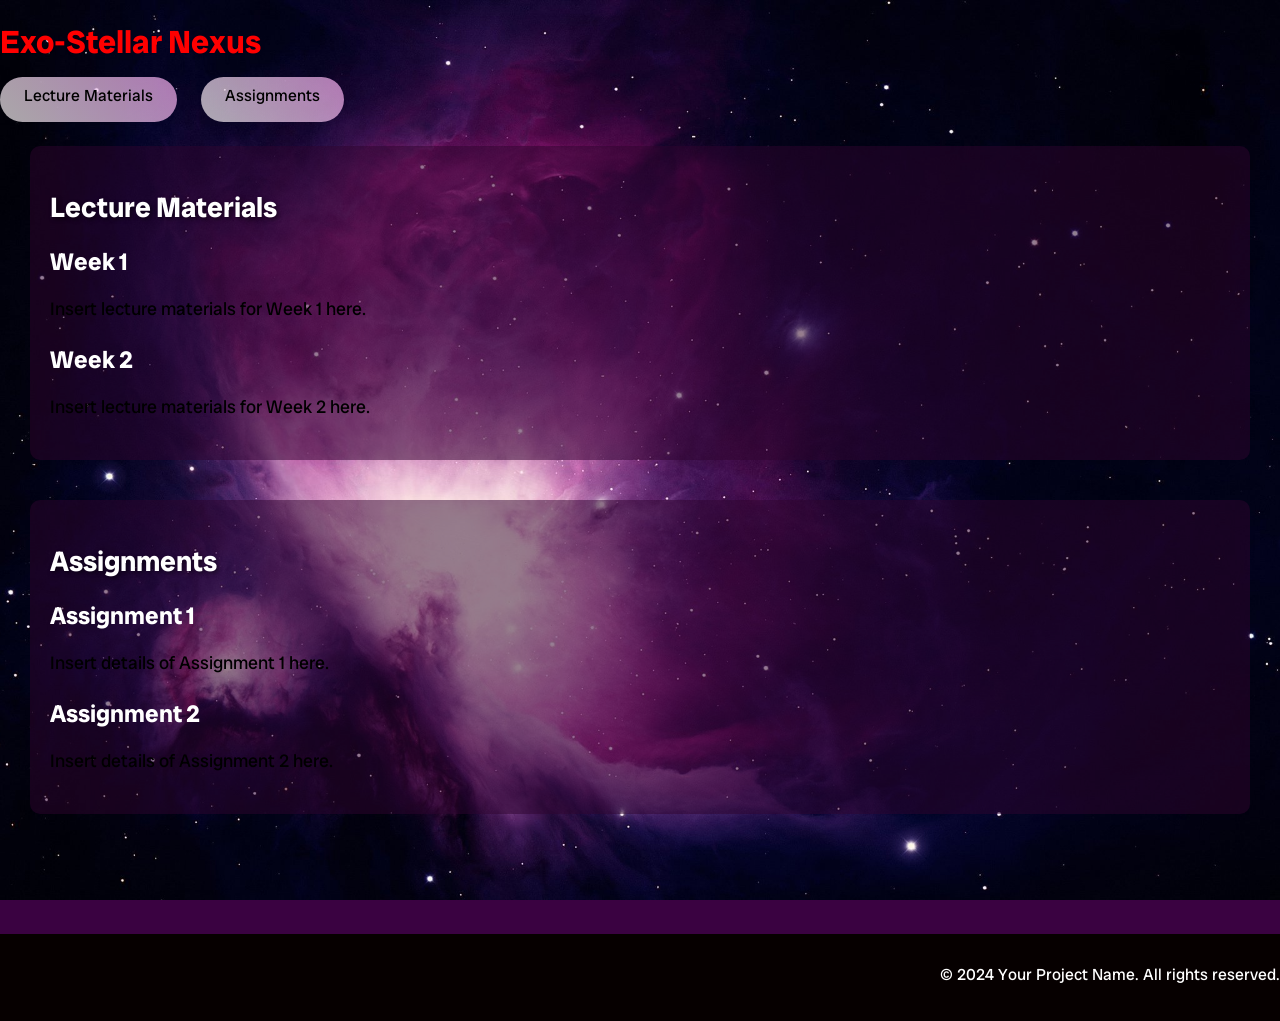
<file: Index.html>
<!DOCTYPE html>
<html lang="en">
<head>
    <meta charset="UTF-8">
    <meta name="viewport" content="width=device-width, initial-scale=1.0">
    <link href="https://fonts.googleapis.com/css2?family=Roboto:wght@400;700&display=swap" rel="stylesheet">
    <title>Your Project Name</title>
    <link rel="stylesheet" href="styles.css">
</head>
<body>
    <header>
        <h1>Exo-Stellar Nexus</h1>
        <nav>
            <ul>
                <li><a href="#lecture-slide">Lecture Materials</a></li>
                <li><a href="#assignment-slide">Assignments</a></li>
            </ul>
        </nav>
    </header>
    <main>
        <section id="dashboard">
            <div class="slide" id="lecture-slide">
                <h2>Lecture Materials</h2>
                <h3>Week 1</h3>
                <p>Insert lecture materials for Week 1 here.</p>
                <h3>Week 2</h3>
                <p>Insert lecture materials for Week 2 here.</p>
            </div>
            <div class="slide" id="assignment-slide">
                <h2>Assignments</h2>
                <h3>Assignment 1</h3>
                <p>Insert details of Assignment 1 here.</p>
                <h3>Assignment 2</h3>
                <p>Insert details of Assignment 2 here.</p>
            </div>
        </section>
    </main>

    <footer>
        <p>&copy; 2024 Your Project Name. All rights reserved.</p>
    </footer>
</body>
</html>
</file>
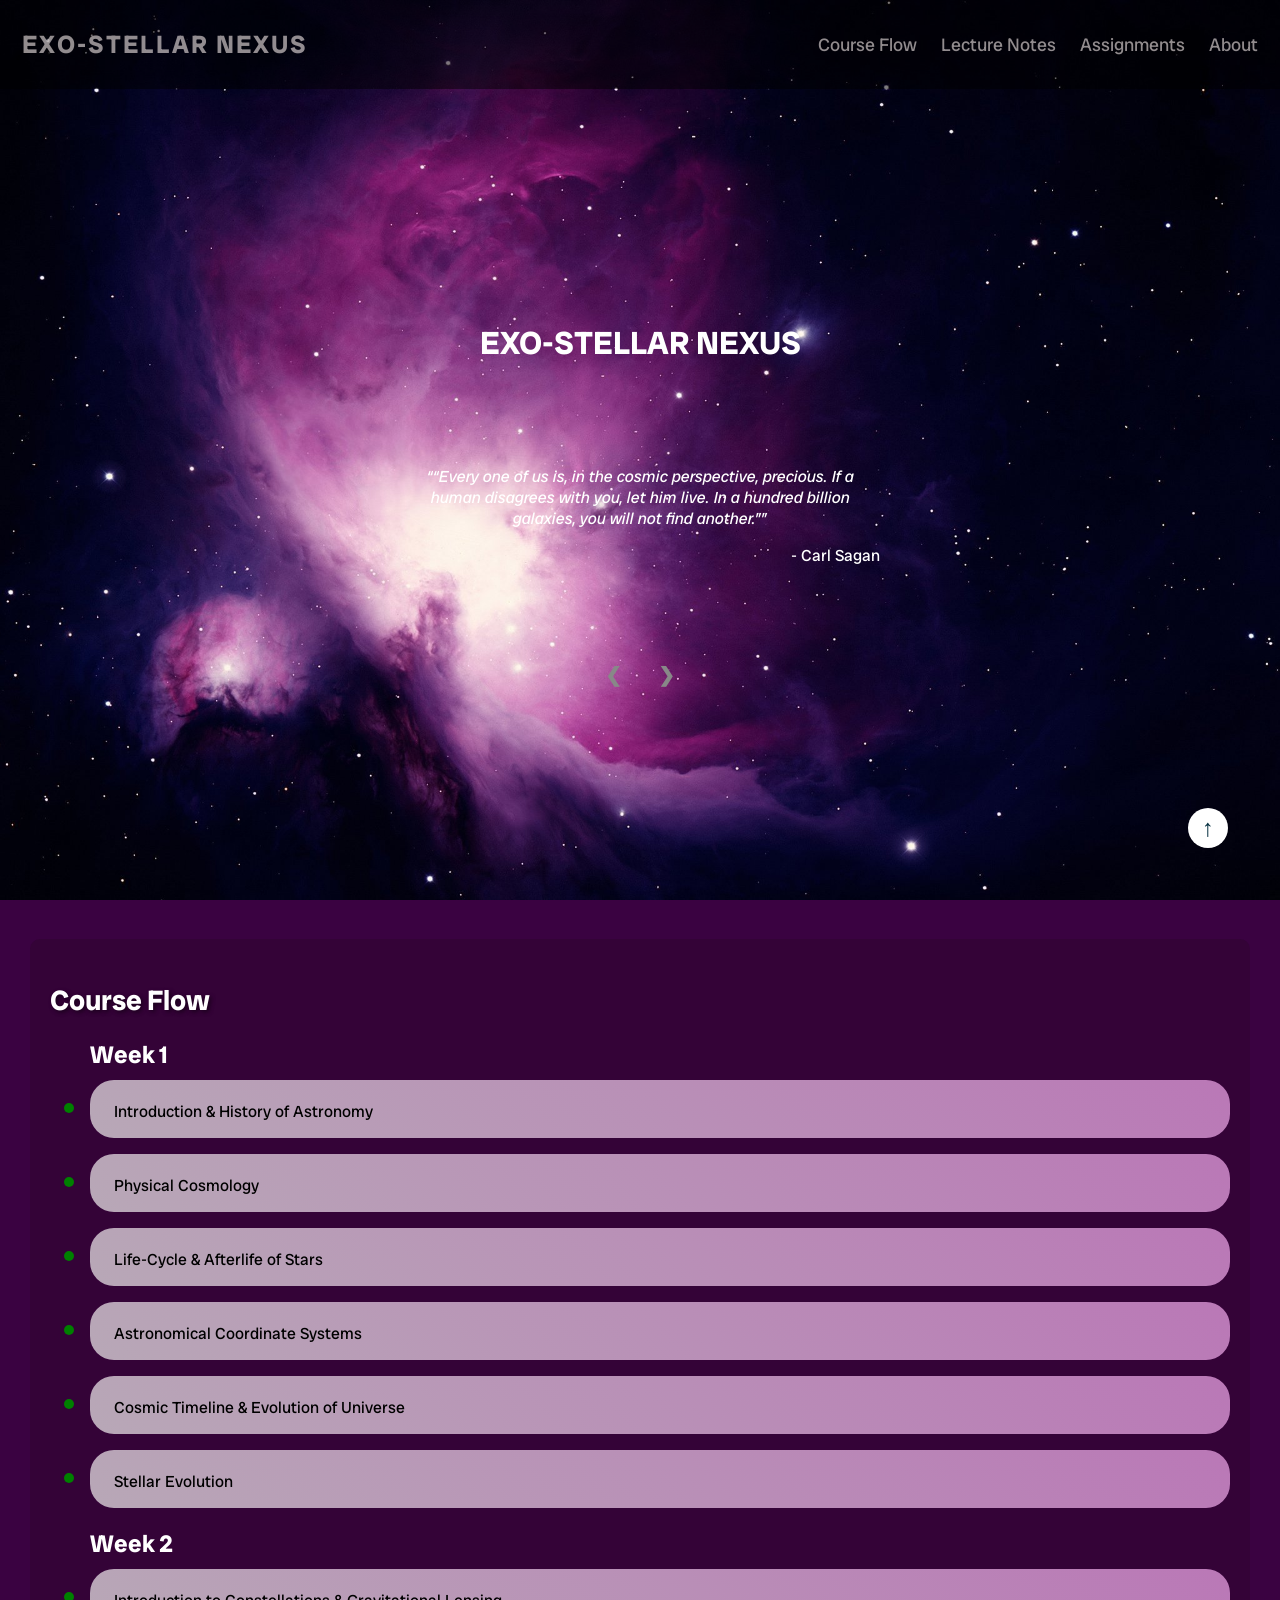
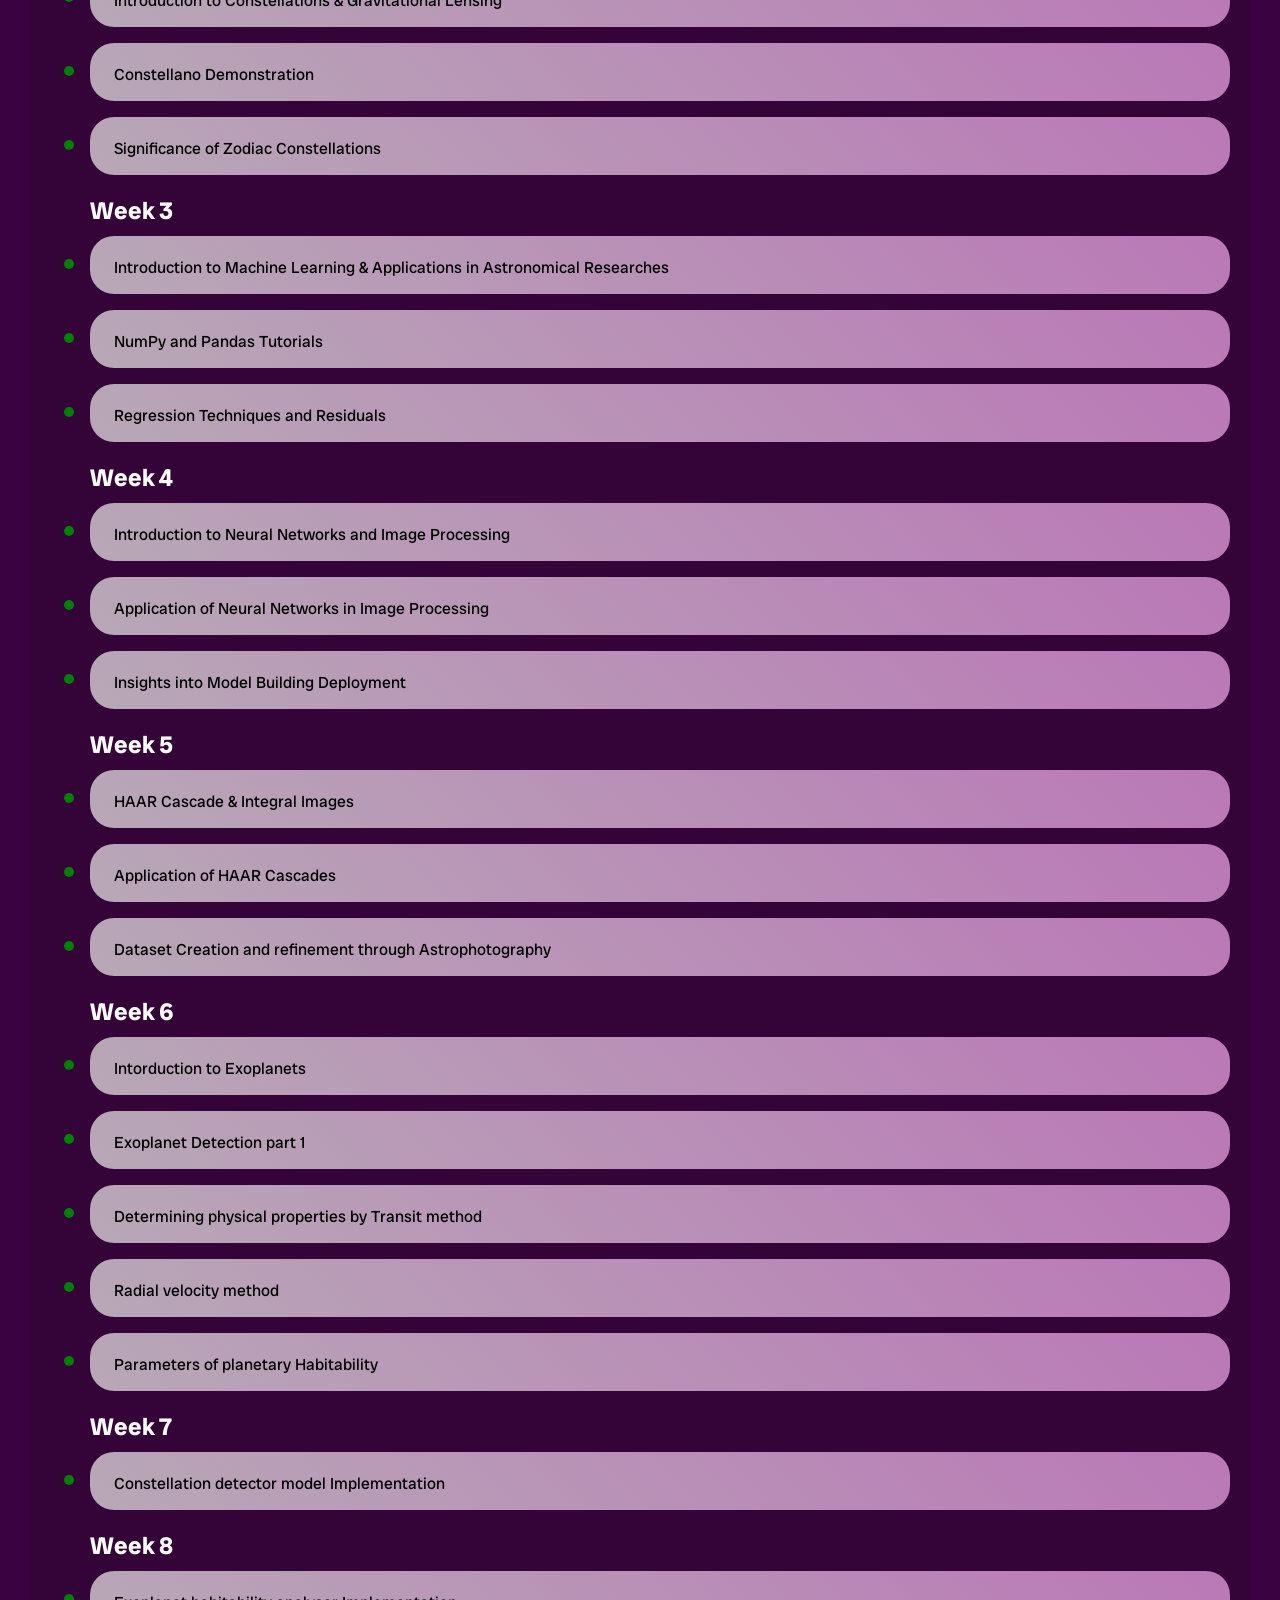
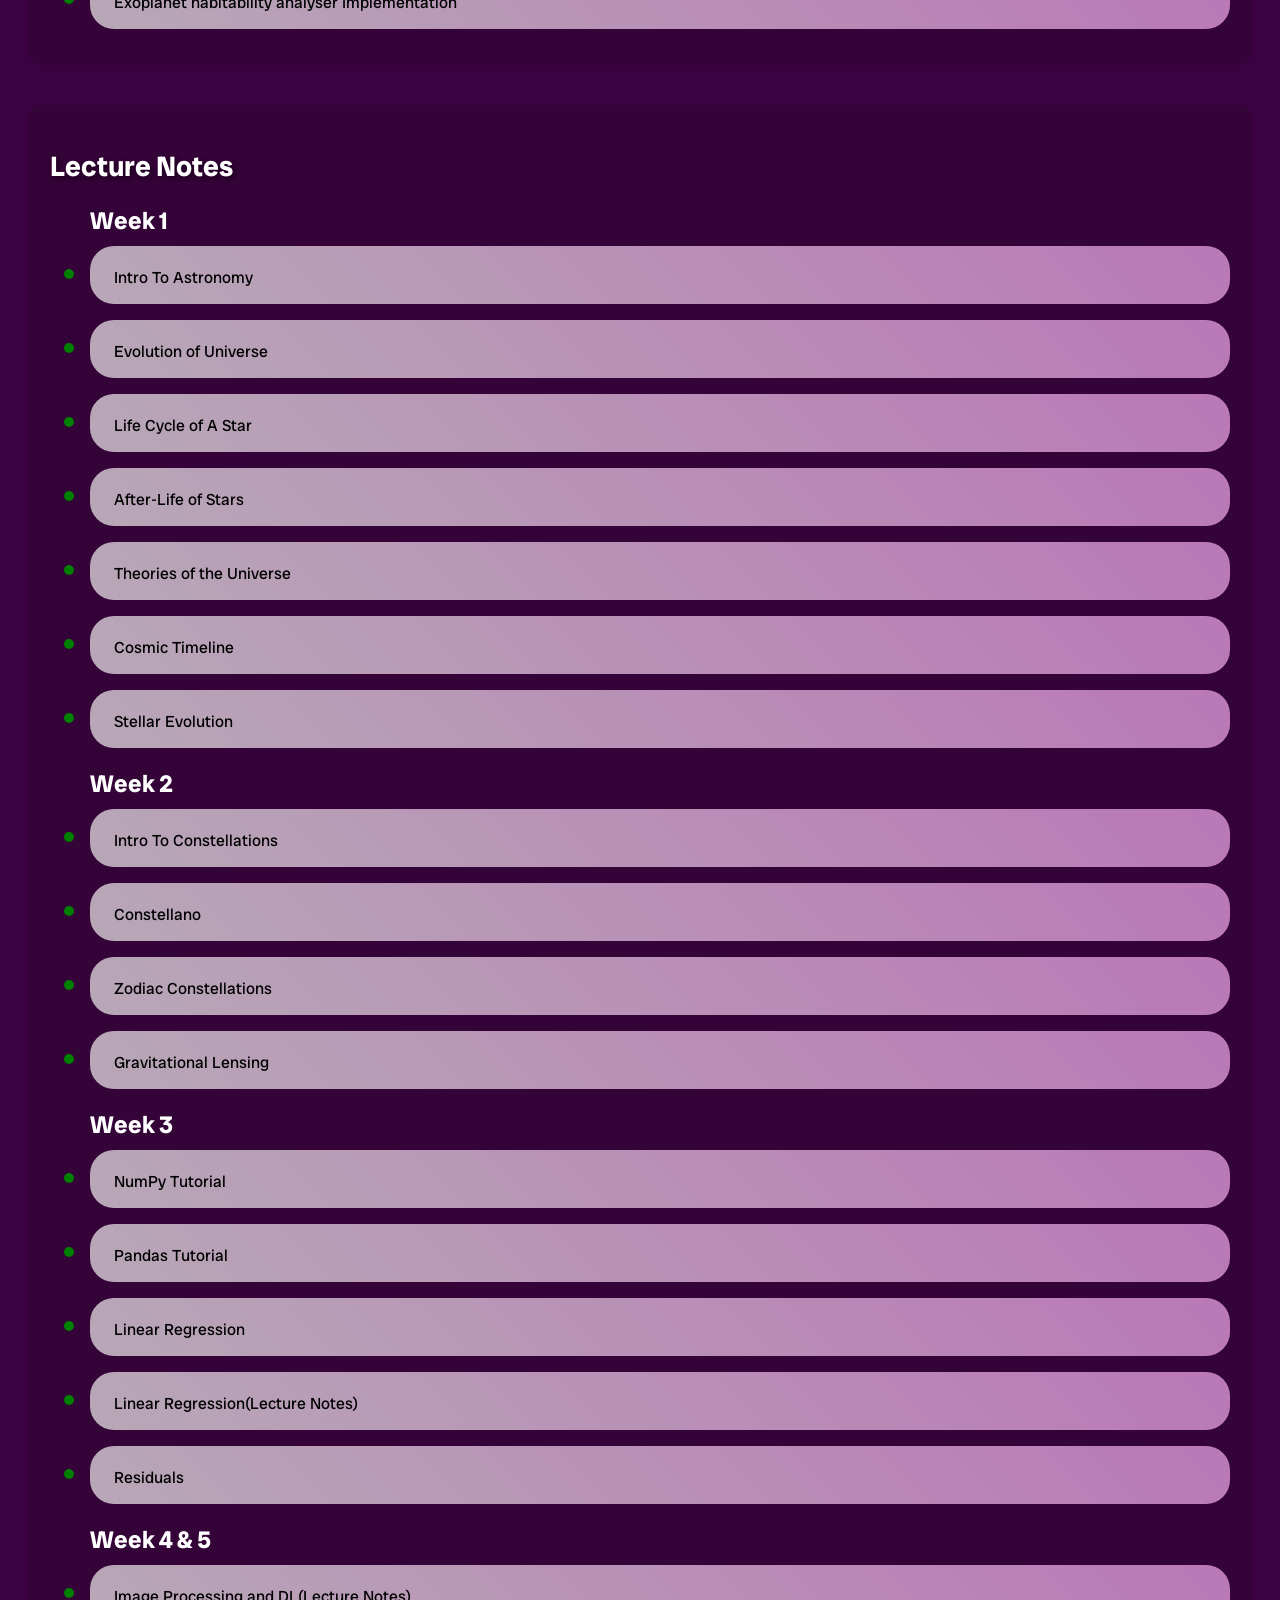
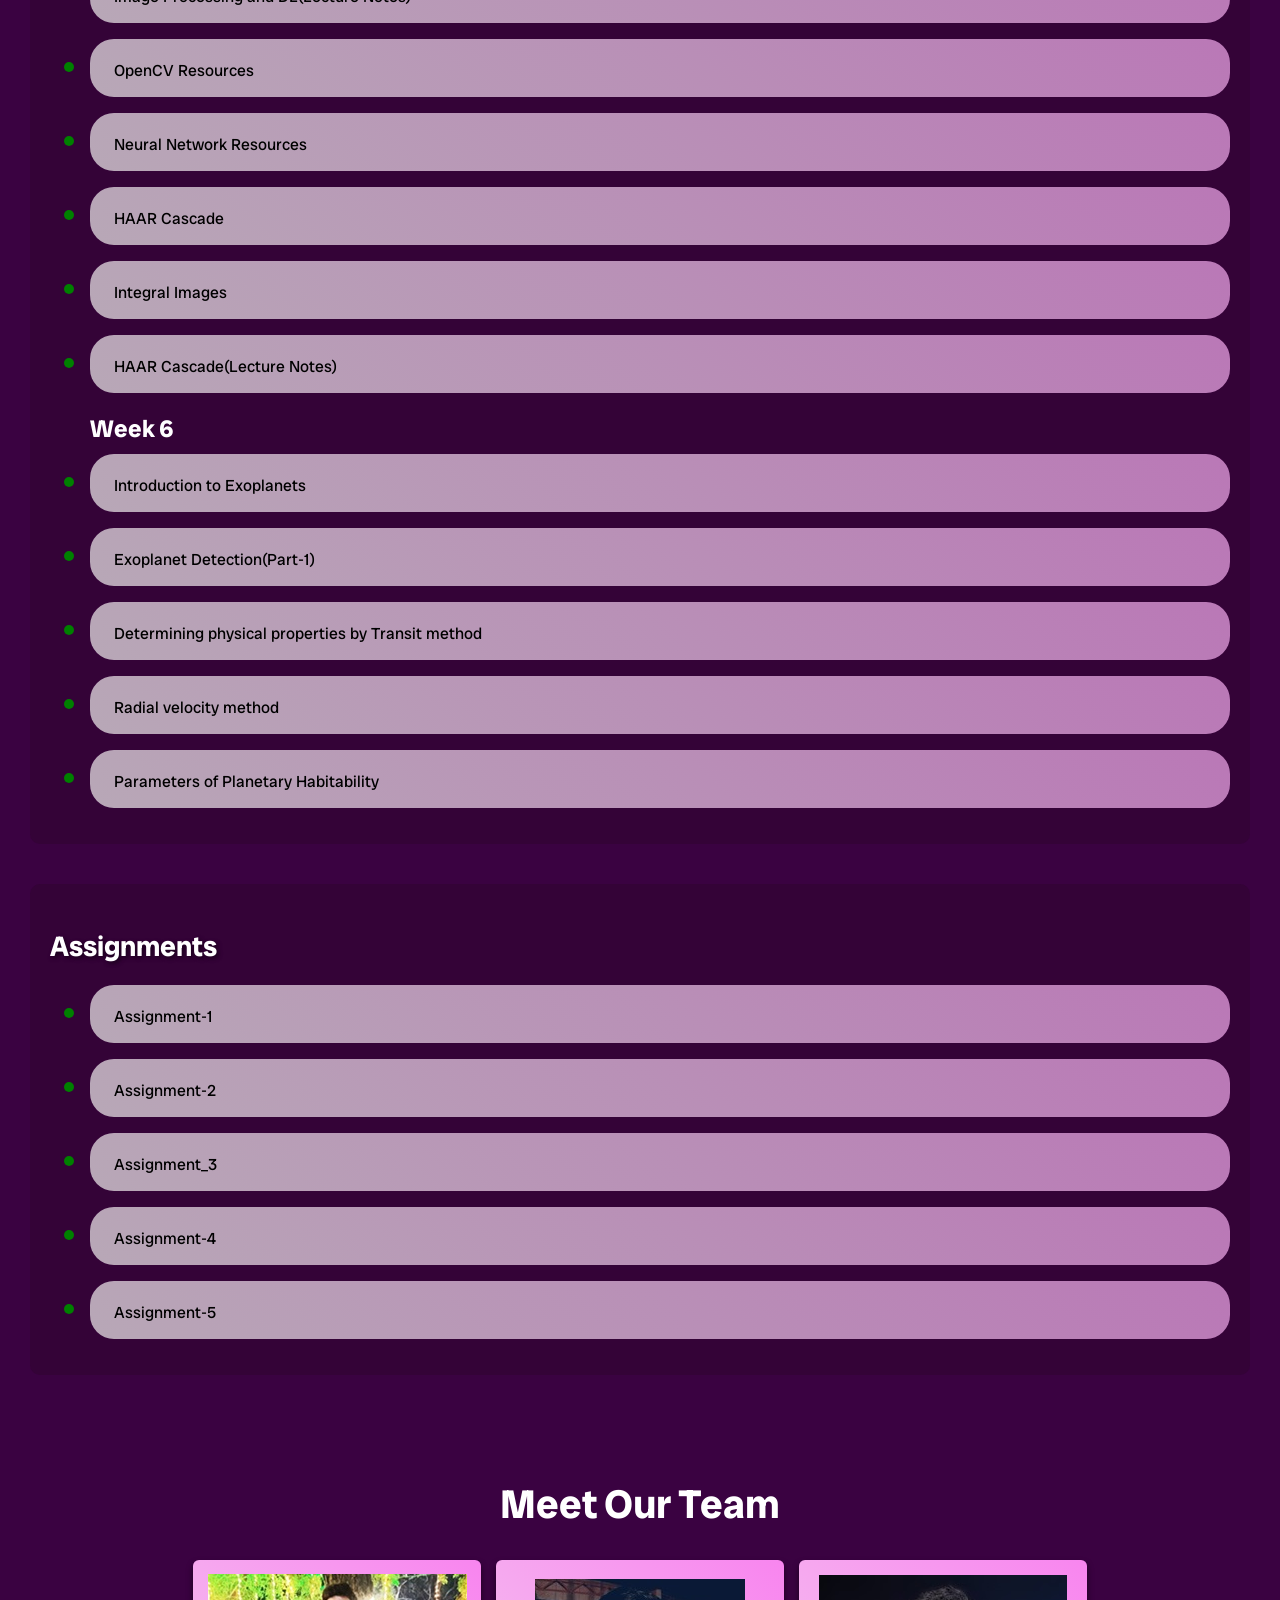
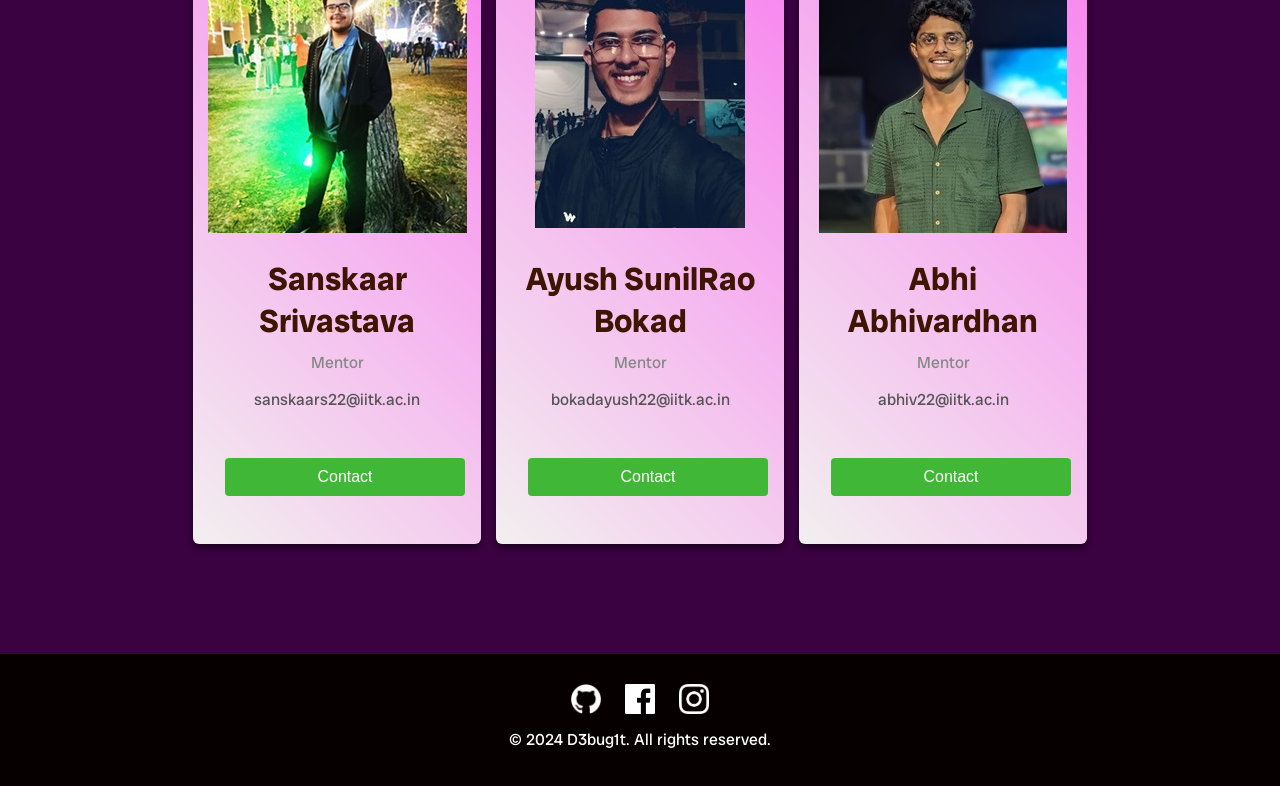
<file: index.html>
<!DOCTYPE html>
<html lang="en">
<head>
    <meta charset="UTF-8">
    
    <meta name="viewport" content="width=device-width, initial-scale=1.0">
    <title>Exo-Stellar Nexus</title>
    <link rel="icon" href="images/Astro-Club-logo.jpeg" type="images/ico">
    <link rel="stylesheet" href="styles.css">
    <script src="main.js"></script>

    
</head>
<body>
    <!-- <header>
        <h1 class="logo">Exo-Stellar Nexus</h1>
        <nav>
            <ul>
                <li><a href="#project-description">Project Description</a></li> 
                <li><a href="#lecture-notes">Lecture Notes</a></li>
                <li><a href="#assignments">Assignments</a></li>
                <li><a href="#about">About</a></li>
            </ul>
        </nav>
    </header> -->
    <div class="header">
        
        <a href="#default" class="logo">Exo-Stellar Nexus</a>
        <div class="header-right">
            <nav>
                <ul>
                        <a href="#course-flow">Course Flow</a>
                        <a href="#lecture-notes">Lecture Notes</a>
                        <a href="#assignments">Assignments</a>
                        <a href="#team">About</a>

                </ul>
            </nav>
          

        </div>
    </div>
    <!-- Slideshow container -->
    
        <div class="hero-image">
            <div class="hero-text">
              <h1>EXO-STELLAR NEXUS</h1>
              <div class="slideshow-container">

                <!-- Full-width slides/quotes -->
                <div class="mySlides">
                  <q>“Every one of us is, in the cosmic perspective, precious. If a human disagrees with you, let him live. In a hundred billion galaxies, you will not find another.”</q>
                  <p class="author">- Carl Sagan</p>
                </div>
              
                <div class="mySlides">
                  <q>“We live on this speck called Earth - think about what you might do, today or tomorrow - and make the most of it.”</q>
                  <p class="author">- Neil DeGrasse Tyson</p>
                </div>
              
                <div class="mySlides">
                  <q>We have this one life to appreciate the grand design of the universe and for that, I am extremely grateful.</q>
                  <p class="author">- Stephen Hawking</p>
                </div>
              
                <!-- Next/prev buttons -->
                <a class="prev" onclick="plusSlides(-1)">&#10094;</a>
                <a class="next" onclick="plusSlides(1)">&#10095;</a>
              </div>
            </div>
          </div>
          <main>
        <section id="course-flow" class="slide">
            <h2>Course Flow</h2>
            <ul>
                <h3>Week 1</h3>
                <li>Introduction & History of Astronomy</li>
                <li>Physical Cosmology</li>
                <li>Life-Cycle & Afterlife of Stars</li>
                <li>Astronomical Coordinate Systems</li>
                <li>Cosmic Timeline & Evolution of Universe</li>
                <li>Stellar Evolution</li>
                <h3>Week 2</h3>
                <li>Introduction to Constellations & Gravitational Lensing</li>
                <li>Constellano Demonstration</li>
                <li>Significance of Zodiac Constellations</li>
                <h3>Week 3</h3>
                <li>Introduction to Machine Learning & Applications in Astronomical Researches</li>
                <li>NumPy and Pandas Tutorials</li>
                <li>Regression Techniques and Residuals</li>
                <h3>Week 4</h3>
                <li>Introduction to Neural Networks and Image Processing </li>
                <li>Application of Neural Networks in Image Processing</li>
                <li>Insights into Model Building Deployment</li>
                <h3>Week 5</h3>
                <li>HAAR Cascade & Integral Images</li>
                <li>Application of HAAR Cascades</li>
                <li>Dataset Creation and refinement through Astrophotography</li>
                <h3>Week 6</h3>
                <li>Intorduction to Exoplanets</li>
                <li>Exoplanet Detection part 1 </li>
                <li>Determining physical properties by Transit method </li>
                <li>Radial velocity method </li>
                <li>Parameters of planetary Habitability </li>
                <h3>Week 7</h3>
                <li>Constellation detector model Implementation </li>
                <h3>Week 8</h3>
                <li>Exoplanet habitability analyser Implementation</li>
            </ul>
        </section>
        <!-- <section id="project-description" class="slide">
            <h2>Project Description</h2>
            <li>Exo-Stellar Nexus encompasses the mysteries of the cosmos,delicately with the modern machine learning methods,to unveil them. 
                <br>Through different machine learning and image processing techniques,we aim to study and identify different constellations,as well as discover different planets in the cosmos which,potentially,might be habitable.
            </li>
        </section> -->
        <section id="lecture-notes" class="slide">
            <h2>Lecture Notes</h2>
            
            <ul>
                <h3>Week 1</h3>
                <li><a href="https://docs.google.com/presentation/d/1GR-kUBSlT9aBzfCw31JR3m4BCjQ3bvxd/edit?usp=sharing&ouid=118201485570514880014&rtpof=true&sd=true" style="text-decoration:none">Intro To Astronomy</a></li>
                <li><a href="https://docs.google.com/presentation/d/1U-Xydfls8_T9BemiFmu3xh5vyWQgwdOf/edit?usp=sharing&ouid=118201485570514880014&rtpof=true&sd=true" style="text-decoration:none">Evolution of Universe</a></li>
                <li><a href="https://docs.google.com/presentation/d/1xueS7pD-NXWJpZWWWCmBnQZlP_5j0-t8/edit?usp=sharing&ouid=118201485570514880014&rtpof=true&sd=true" style="text-decoration:none">Life Cycle of A Star</a></li>
                <li><a href="https://docs.google.com/presentation/d/1ie3tx6AmHmZ0-ynaxaMmzh9rquMTu7hH/edit?usp=sharing&ouid=118201485570514880014&rtpof=true&sd=true" style="text-decoration:none">After-Life of Stars</a></li>
                <li><a href="https://www.earth.com/earthpedia-articles/what-are-the-theories-of-the-universe/" style="text-decoration:none">Theories of the Universe</a></li>
                <li><a href="https://www.snexplores.org/article/what-happened-since-big-bang-physics-universe-cosmic-timeline" style="text-decoration:none">Cosmic Timeline</a></li>
                <li><a href="https://en.wikipedia.org/wiki/Stellar_evolution" style="text-decoration:none">Stellar Evolution</a></li>
            </ul>
            
            <ul>
                <h3>Week 2</h3>
                <li><a href="https://littleastronomy.com/what-are-constellations-used-for/" style="text-decoration:none">Intro To Constellations</a></li>
                <li><a href="https://www.go-astronomy.com/constellations.htm">Constellano</a></li>
                <li><a href="https://www.underluckystars.com/blog/what-are-the-12-constellations-of-the-zodiac/">Zodiac Constellations</a></li>
                <li><a href="https://en.wikipedia.org/wiki/Gravitational_lens">Gravitational Lensing</a></li>
                
            </ul>
            <ul>
                <h3>Week 3</h3>
                <li><a href="https://www.youtube.com/watch?v=QUT1VHiLmmI">NumPy Tutorial</a></li>
                <li><a href="https://www.youtube.com/watch?v=vmEHCJofslg">Pandas Tutorial</a></li>
                <li><a href="https://youtu.be/a22OPjS-4Lc?feature=shared">Linear Regression</a></li>
                <li><a href="https://github.com/D3bug1t/ExoStellar_Nexus/blob/4ec16120aae324326e2ec16dd9b5bb151138a6fc/Resources/ML_240527_180336.pdf">Linear Regression(Lecture Notes)</a></li>
                <li><a href="https://youtu.be/Q-TtIPF0fCU?feature=shared">Residuals</a></li>

            </ul>
            <ul>
                <h3>Week 4 & 5</h3>
                <li><a href="https://github.com/D3bug1t/ExoStellar_Nexus/blob/5ea609a8d246c40b4fd0be5d7628aa185c017909/Resources/Image%20processing_240602_173752.pdf">Image Processing and DL(Lecture Notes)</a></li>
                <li><a href="https://youtube.com/playlist?list=PLKnIA16_RmvYXDBJ5WRDuQRSzFJs93pYR&feature=shared">OpenCV Resources</a></li>
                <li><a href="https://youtube.com/playlist?list=PLZHQObOWTQDNU6R1_67000Dx_ZCJB-3pi&feature=shared">Neural Network Resources</a></li>
                <li><a href="https://www.youtube.com/watch?v=ZSqg-fZJ9tQ&pp=ygUvaGFhciBjYXNjYWRlIGZpcnN0IHByaW5jaXBsZSBvZiBjb21wdXRlciB2aXNpb24%3D">HAAR Cascade</a></li>
                <li><a href="https://www.youtube.com/watch?v=5ceT8O3k6os&pp=ygUxSW50ZWdyYWwgaW1hZ2UgZmlyc3QgcHJpbmNpcGxlIG9mIGNvbXB1dGVyIHZpc2lvbg%3D%3D">Integral Images</a></li>
                <li><a href="https://github.com/D3bug1t/ExoStellar_Nexus/blob/9f4b66f99fd5d8f56b0e52b27ec09b1760f7608a/Resources/Haar%20Cascade_240608_161343.pdf">HAAR Cascade(Lecture Notes)</a></li>
            </ul>
            <ul>
                <h3>Week 6</h3>
                <li><a href="https://docs.google.com/presentation/d/1W1UrqyIzeMj59N-snlWY6mFN0x77JEwg/edit?usp=sharing&ouid=118201485570514880014&rtpof=true&sd=true">Introduction to Exoplanets</a></li>
                <li><a href="https://docs.google.com/presentation/d/1J2ZyLfBX_v5IHoDcfq03PNtGygGXlD1e/edit?usp=sharing&ouid=118201485570514880014&rtpof=true&sd=true">Exoplanet Detection(Part-1)</a></li>
                <li><a href="https://drive.google.com/file/d/1kaLOT5Z2ib949G2Ij8_X2XIzK_hpMvJ6/view?usp=sharing">Determining physical properties by Transit method</a> </li>
                <li><a href="https://drive.google.com/file/d/11MSvbcUhBS-Eglk7dXIm5VbygIq3G6R2/view?usp=sharing">Radial velocity method </a></li>
                <li><a href="https://docs.google.com/presentation/d/1YZXNCNgfxKq1mbbYvStIewLOtv4wqGpaz3Zbvn6WjpA/edit?usp=drivesdkParameters of planetary Habitability">Parameters of Planetary Habitability </a> </li>
            </ul>
            <!-- Add comments here -->
            <div class="comments">
                
            </div>
        </section>
        <section id="assignments" class="slide">
            <h2>Assignments</h2>
            <ul>
                <!-- <h3>Assignment-1</h3> -->
                <li><a href="Assignment%201.zip" download>Assignment-1</a></li>
                <li><a href="Assignment_2.pdf" download>Assignment-2</a></li>
                <li> <a href="Assignment_3.pdf" download>Assignment_3</a></li>
                <li><a href="Assignment_4.pdf" download > Assignment-4</a></li>
                <li><a href="Assignment_5 (1).pdf" download>Assignment-5</a></li>
            </ul>
            <!-- Add comments here -->
            <div class="comments">
                
            </div>
        </section>
        <!-- Add more sections for other slides as needed -->
        <!-- About Section -->
        <!-- -->
        <section id="team" class="team">
            <h1>Meet Our Team</h1>
            <div class="team-cards">
               
                <!-- Cards here -->
                <!-- Card 1 -->
               
                <div class="card">
                    <div class="card-img">
                        <img src=
    "images/Sanskaar.jpg" alt="User 1">
                    </div>
                    <div class="card-info">
                        <h2 class="card-name">Sanskaar Srivastava</h2>
                        <p class="card-role">Mentor</p>
                        <p class="card-email">sanskaars22@iitk.ac.in</p>
                        <p><a href="https://wa.link/d1ofcg"><button class="button">Contact</button></a></p>
                    </div>
                </div>
     
                <!-- Card 2 -->
               
                <div class="card">
                    <div class="card-img">
                        <img src=
    "images/Ayush.jpg" alt="User 2">
                    </div>
                    <div class="card-info">
                        <h2 class="card-name">Ayush SunilRao Bokad</h2>
                        <p class="card-role">Mentor</p>
                        <p class="card-email">bokadayush22@iitk.ac.in</p>
                        <p><a href="https://wa.link/ubind7"><button class="button">Contact</button></a></p>
                    </div>
                </div>
               
                <!-- Card 3 -->
               
                <div class="card">
                    <div class="card-img">
                        <img src=
    "images/Abhivardhan.jpg" alt="User 3">
                    </div>
                    <div class="card-info">
                        <h2 class="card-name">Abhi<br> Abhivardhan</h2>
                        <p class="card-role">Mentor</p>
                        <p class="card-email">abhiv22@iitk.ac.in</p>
                        <p><a href="https://wa.link/o02xam"><button class="button" >Contact</button></a></p>
                    </div>
                </div>
            </div>
        </section>
    </main>
    <footer>
        <div class="social-links">
            <a href="https://github.com/D3bug1t/ExoStellar_Nexus"><img src="images/github-logo.png" alt="GitHub"></a>
            <a href="https://www.facebook.com/AstroClubIITK/"><img src="images/facebook-logo.png" alt="Facebook"></a>
            <a href="https://www.instagram.com/astroclub.iitk/"><img src="images/instagram-logo.png" alt="Instagram"></a>
        </div>
        <p style="text-align: center;">&copy; 2024 D3bug1t. All rights reserved.</p>
    </footer>

    <!-- Scroll to top button -->
    <button class="scroll-to-top" onclick="scrollToTop()">
        &#8593;
    </button>
    <script>
        let slideIndex = 1;
        showSlides(1);
        // Next/previous controls
        function plusSlides(n) {
          showSlides(slideIndex += n);
        }
        
        // Thumbnail image controls
        function currentSlide(n) {
          showSlides(slideIndex = n);
        }
        
        
        function showSlides(n) {
            let i;
            let slides = document.getElementsByClassName("mySlides");
            let dots = document.getElementsByClassName("dot");
            if (n > slides.length) {slideIndex = 1}    
            if (n < 1) {slideIndex = slides.length}
            for (i = 0; i < slides.length; i++) {
              slides[i].style.display = "none";  
            }
            for (i = 0; i < dots.length; i++) {
              dots[i].className = dots[i].className.replace(" active", "");
            }
            slides[slideIndex-1].style.display = "block";  
            dots[slideIndex-1].className += " active";
          }
    </script>
    
</body>
</html>
</file>
<file: styles.css>
@import url('https://fonts.googleapis.com/css2?family=Radio+Canada+Big:ital,wght@0,400..700;1,400..700&family=Rokkitt:ital,wght@0,100..900;1,100..900&family=Teko:wght@300..700&display=swap');
@import url('https://fonts.googleapis.com/css2?family=Poetsen+One&family=Radio+Canada+Big:ital,wght@0,400..700;1,400..700&family=Rokkitt:ital,wght@0,100..900;1,100..900&family=Teko:wght@300..700&display=swap');
/* styles.css */
/* Fade-in effect */
body {
    animation: fadeInAnimation ease 1s;
    animation-iteration-count: 1;
    animation-fill-mode: forwards;
}
@keyframes fadeInAnimation {
    0% {
        opacity: 0;
    }
    100% {
        opacity: 1;
    }
}

/* Hero-image */
/* The hero image */
.hero-image {
    /* Use "linear-gradient" to add a darken background effect to the image (photographer.jpg). This will make the text easier to read */
    /* background-image: linear-gradient(180deg,rgba(0, 0, 0, 0.5), rgba(0, 0, 0, 0)), url("images/orion-nebula-11107.jpg"); */
  
    /* Set a specific height */
    height: 90vh;
    width: auto;
  
    /* Position and center the image to scale nicely on all screens */
    background-position: center;
    /* background-repeat: repeat; */
    background-size: cover;
    position: relative;
  }
  
  /* Place text in the middle of the image */
  .hero-text {
    text-align: center;
    position: absolute;
    top: 50%;
    left: 50%;
    transform: translate(-50%, -50%);
    color: white;
  }
  /* Slideshow container */
.slideshow-container {
    position: relative;
    /* background: #f1f1f1f1; */
  }
  
  /* Slides */
  .mySlides {
    display: none;
    padding: 80px;
    text-align: center;
  }
  
  /* Next & previous buttons */
  .prev,.next {
    cursor: pointer;
    position: relative;
    top: 50%;
    width: auto;
    margin-top: -30px;
    padding: 16px;
    color: #888;
    font-weight: bold;
    font-size: 20px;
    border-radius: 3px 3px 3px 3px;
    user-select: none;
  }
  q {font-style: italic;}
  p {text-align: right;}
  .next{
    /* text-align:right; */
    position: relative;
    right: 0;
    border-radius: 3px 3px 3px 3px;
  }
  
  /* Position the "next button" to the right */
 /* On hover, add a black background color with a little bit see-through */
.prev:hover, .next:hover {
  background-color: rgba(0,0,0,0.8);
  color: white;
}
/* Social Links */
.social-links {
    margin-top: 10px;
}

.social-links a {
    margin: 0 10px;
}

.social-links img {
    width: 30px;
    height: auto;
    filter: invert(1); /* Invert color of social media icons */
}
.social-links img:hover{
    color:white;
    /* filter: invert(0) */
}
/* Course-flow */
* {
	box-sizing: border-box;
}

course-flow {
    animation: fadeInAnimation ease 3s;
    animation-iteration-count: 1;
    animation-fill-mode: forwards;
	font-family: 'Roboto Slab', serif;
	font-size: 1.2rem;
	margin: 0;
	padding: 1rem;
	display: grid;
	place-items: center;
	min-height: 10vh;
}

ol {
	padding: 0;
	margin: 0;
	max-width: 700px;
	position: relative;
}

ol::before {
	content: '';
	width: 0.5rem;
	height: 100%;
	position: absolute;
	top: 0;
	left: 8%;
	background: white;
	z-index: -1;
}

li {
    animation: fadeInAnimation ease 5s;
    animation-iteration-count: 1;
    animation-fill-mode: forwards;
	padding: 0.5rem 1.5rem 1rem;
	border-radius: 1.5rem;
	background:linear-gradient(45deg, rgba(242, 239, 239,0.7), rgba(245, 171, 239,0.7));;
    color:black;
    transition: transform 0.2s, box-shadow 0.2s;
    max-width:auto;
}
li:hover{
    transition: transform 0.2s;
    transform: translateY(-5px);
    box-shadow: 0 8px 12px rgba(247, 241, 241, 0.5);
    background:linear-gradient(45deg, rgba(242, 239, 239,1), rgba(245, 171, 239,1));;
}

li + li {
	margin-top: 1rem;
}

::marker {
	font-weight: 600;
	color: green;
	font-size: 1.8rem;
}
/* Social Links */
/* Mentor Section */
footer p {
    margin-top: 10px; /* Add margin to separate from social links */
}
body {
    font-family: 'Radio Canada Big', Poetsen One;/*Updated font family  */
    background-image: url('images/orion-nebula-11107.jpg');
    background-color: rgb(58, 2, 65);
    background-size:cover ;
    background-position: center;
    background-attachment: fixed;
    color: red; /* Text color changed to white */
    margin: 0;
    padding: 0;
    height:100%;
}

main {
    padding: 30px;
    margin-top: 10px; /* Adjusted to accommodate header height */
    margin-bottom: 50px; /* Adjusted to accommodate footer height */
}

.slide {
    background-color: rgba(47, 4, 47, 0.5); /* Superficial black background */
    padding: 20px; /* Add padding to create separation */
    border-radius: 10px; /* Add rounded corners */
    margin-bottom: 40px; /* Add margin to separate slides */
    transition: transform 0.2s, box-shadow 0.2s;
    position: relative; /* Position relative for absolute positioning */
}
.slide:hover{
    transform: translateY(-5px);
    box-shadow: 0 8px 12px rgba(247, 241, 241, 0.5);
}

.slide h2 {
    font-size: 28px;
    font-weight: bold;
    margin-bottom: 20px; /* Add margin to separate headings from content */
    color: white; /* Heading color */
    text-shadow: 2px 2px 4px rgba(0, 0, 0, 0.5); /* Text shadow for emphasis */
}

.slide h3 {
    font-size: 24px; /* Adjust subheading font size */
    margin-top: 20px; /* Add margin to separate subheadings */
    margin-bottom: 10px; /* Add margin to separate subheadings */
    color: #fff; /* Subheading color */
}

.slide p {
    font-size: 18px;
    line-height: 1.6;
    color: black; /* Paragraph text color */
}

/* Header Styles */
/* Style the header with a grey background and some padding */
.header {
    overflow: hidden;
    background-color:rgba(0, 0, 0, 0.5);
    padding: 20px 10px;
    transition: transform 0.2s, box-shadow 0.2s;
    /* background-image: url(images/335-outer-space.jpg); */

  }
  
  /* Style the header links */
  .header a {
    float: left;
    color: rgba(226, 217, 217, 0.647);
    text-align: center;
    padding: 12px;
    text-decoration: none;
    font-size: 18px;
    line-height: 25px;
    border-radius: 4px;
  }
  
  /* Style the logo link (notice that we set the same value of line-height and font-size to prevent the header to increase when the font gets bigger */
  .header a.logo {
    font-size: 25px;
    font-weight: bold;
  }
  
  /* Change the background color on mouse-over */
  .header a:hover {
    background:linear-gradient(45deg, rgb(84, 79, 79), rgb(248, 133, 239));
    transition: 10ms;
    color:rgb(246, 243, 242);
  }
  
  /* Style the active/current link*/
  .header a.active {
    background-color: dodgerblue;
    color: white;
  }
  
  /* Float the link section to the right */
  .header-right {
    float: right;
  }
  
  /* Add media queries for responsiveness - when the screen is 500px wide or less, stack the links on top of each other */
  @media screen and (max-width: 700px) {
    .header a {
      float: none;
      display: block;
      text-align: left;
    }
    .header-right {
      float: none;
    }
    .hero-text p{
        display:none;
    }
    .hero-text q{
        display:none;
    }
    .next,.prev{
        display: none;
    }
  }
/* Logo Styles */
.logo {
    /* font-family: 'Montserrat', sans-serif; Font family for logo */
    font-size: 32px;
    font-weight: bold;
    color: #fff; /* Text color */
    text-transform: uppercase;
    letter-spacing: 2px; /* Increased letter spacing */
}

/* Navigation Styles */
nav {
    margin-top: 0px; /* Adjust margin from logo */
}

nav ul {
    list-style-type: none;
    margin: 0px;
    padding: 0;
}

nav ul li {
    display: inline;
    margin-right: 20px;
}

nav ul li a {
    /*font-family: 'Montserrat', sans-serif; /* Font family for links */
    color: black; /* Text color */
    text-decoration: none;
    transition: color 0.3s;
}

nav ul li a:hover {
    
    color: green; /* Hover color */
}
ul li a{
    /*font-family: 'Montserrat', sans-serif; /* Font family for links */
    color: black; /* Text color */
    text-decoration: none;
    transition: color 0.3s;
}
ul li a:hover{
    color: rgb(179, 26, 34);
   /* transform: translateY(-5px); */
   /* box-shadow: 0 8px 12px rgba(0, 0, 0, 0.5); */


}

footer {
    background-color:rgb(6, 0, 0);
    color: #fff;
    text-align: center;
    padding: 20px 0;
    position: relative;
    bottom: 0;
    width: 100%;
}
html { font-size:"10vw";
        height:100% }

/* Scroll to top button */
.scroll-to-top {
    position: fixed;
    bottom: 20px;
    right: 20px;
    width: 40px;
    height: 40px;
    background-color: white;
    color: rgb(5, 48, 64);
    border: none;
    border-radius: 50%;
    font-size: 24px;
    line-height: 20px;
    text-align: match-parent;
    cursor: pointer;
    z-index: 1001; /* Ensure button is above other content */
    transition:0.2s;
}

.scroll-to-top:hover {
    background-color: rgba(33, 32, 32, 0.756);
    color:white;
}

button {
    border: none;
    outline: 0;
    padding: 10px;
    margin: 2rem;
    font-size: 1rem;
    color: white;
    background-color: #40b736;
    text-align: center;
    cursor: pointer;
    width: 15rem;
    border-radius: 4px;
}
 
button:hover {
    background-color: #1f9405;
}
 
/* Team Section */
 
.team {
    padding: 30px 0;
    text-align: center;
}
 
.team h1 {
    font-size: 2.5rem;
    margin-bottom: 20px;
    color:white
}
.slide p{
    text-align: left;
 }
 .social-links p{
    text-align: center;
 }
.team-cards {
    display: flex;
    flex-wrap: wrap;
    justify-content: center;
    gap: 15px;
    margin-top: 20px;
}
 
.card {
    background:linear-gradient(45deg, rgb(242, 239, 239), rgb(248, 133, 239));
    border-radius: 6px;
    box-shadow: 0 4px 6px rgba(0, 0, 0, 0.5);
    overflow: hidden;
    transition: transform 0.2s, box-shadow 0.2s;
    width: 18rem;
    height: auto;
    margin-top: 10px;
}
 
.card:hover {
    transform: translateY(-5px);
    box-shadow: 0 8px 12px rgba(0, 0, 0, 0.5);
}
 
.card-img {
    width: auto;
    height: 18rem;
}
 
.card-img img {
    width: 100%;
    height: 100%;
    object-fit: scale-down;
}
 
.card-info button {
    margin: 2rem 1rem;
}
 
.card-name {
    font-size: 2rem;
    margin: 10px 0;
    color:rgb(62, 21, 2)
}
 
.card-role {
    font-size: 1rem;
    color: #888;
    margin: 5px 0;
    text-align: center;
}
 
.card-email {
    font-size: 1rem;
    color: #555;
    text-align: center;
}
</file>
